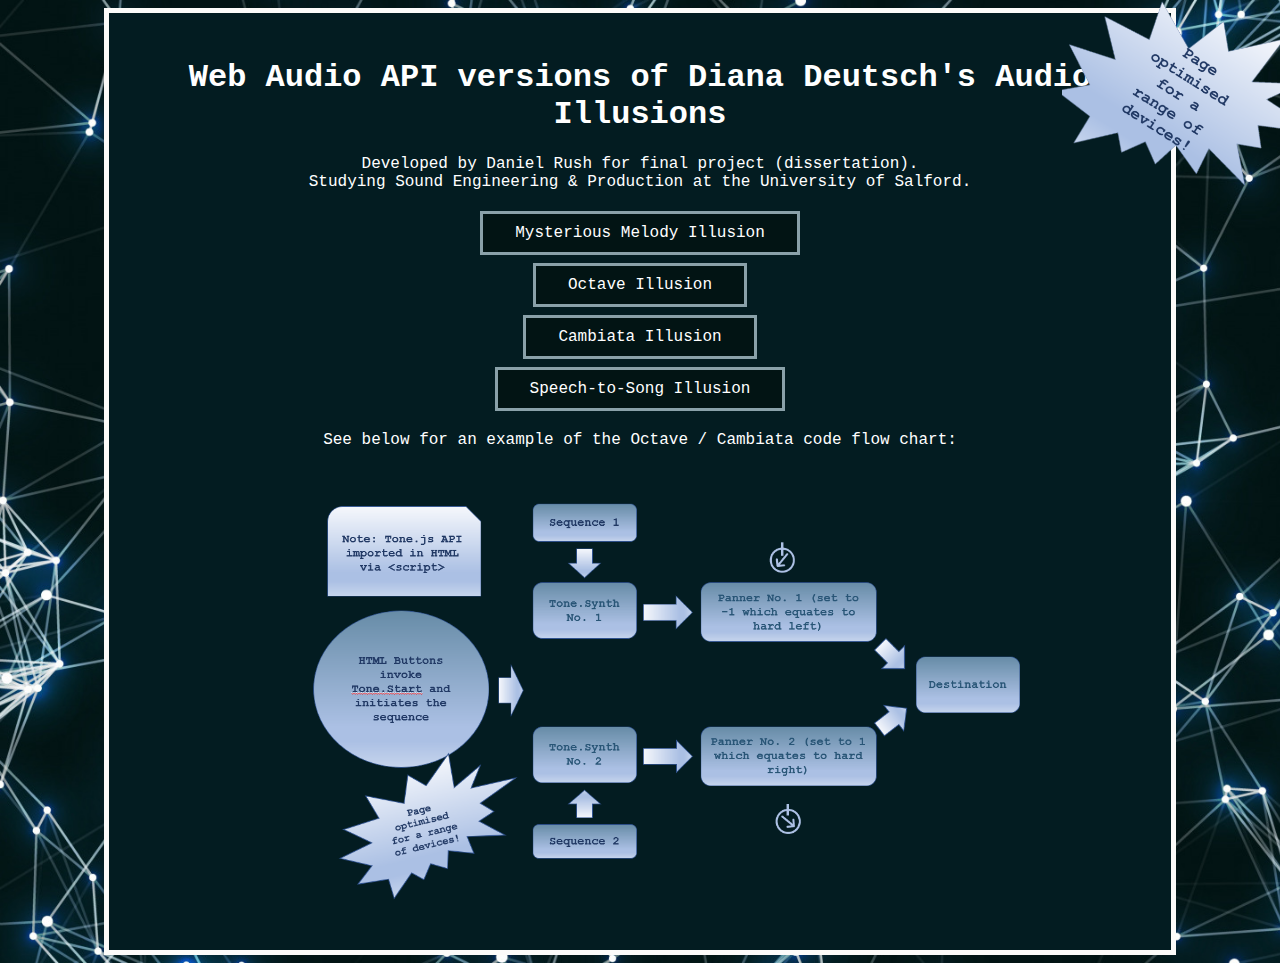
<file: index.html>
<!DOCTYPE html>

<html>

<head>
    <title>Web Audio API versions of Diana Deutsch's Audio Illusions</title>
    <script src="https://tonejs.github.io/build/Tone.js"></script>
    <link rel="stylesheet" href="css/styles.css">
    <meta name="viewport" content="width=device-width, initial-scale=1.0">
</head>

<body>
    <div class="mainwrap">
        <h1>Web Audio API versions of Diana Deutsch's Audio Illusions</h1>
        Developed by Daniel Rush for final project (dissertation).<br />
        Studying Sound Engineering & Production at the University of Salford.<p>
            <a class="initbutton" href="mysterious_melody/index.html">Mysterious Melody Illusion</a><br />
            <a class="initbutton" href="octave/index.html">Octave Illusion</a><br />
            <a class="initbutton" href="cambiata/index.html">Cambiata Illusion</a><br />
            <a class="initbutton" href="speech_to_song/index.html">Speech-to-Song Illusion</a><br />
        <p>See below for an example of the Octave / Cambiata code flow chart:</p>
        <img src="images/2synth_2panner_code_flow.png" width="80%" alt="Octave / Cambiata Flowchart" width="100%" />
    </div>

    <div>
        <img src="images/page_optim.png" class="ribbon" id="right">
        </img>
    </div>

</body>

</html>
</file>
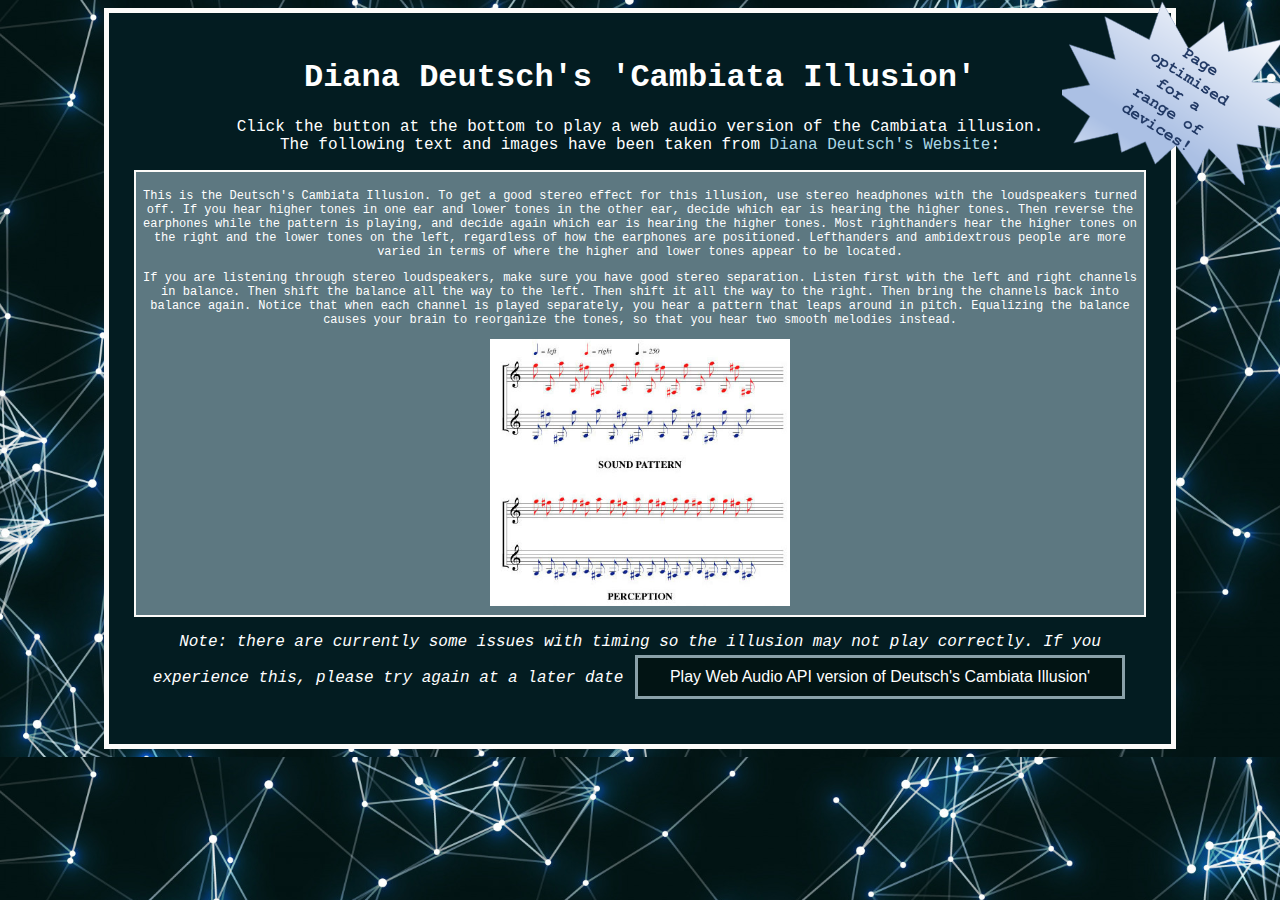
<file: cambiata/index.html>
<!DOCTYPE html>

<html>

<head>
    <title>Diana Deustch's 'Cambiata Illusion'</title>
    <script src="https://tonejs.github.io/build/Tone.js"></script>
    <link rel="stylesheet" href="../css/styles.css">
    <meta name="viewport" content="width=device-width, initial-scale=1.0">
</head>

<body>
    <div class="mainwrap">
        <h1>Diana Deutsch's 'Cambiata Illusion'</h1>
        Click the button at the bottom to play a web audio version of the Cambiata illusion.<br />
        The following text and images have been taken from <a href="https://deutsch.ucsd.edu/psychology/pages.php?i=208">Diana Deutsch's Website</a>:
        <p>
            <div class="deutschwrap">
                <p>This is the Deutsch's Cambiata Illusion. To get a good stereo effect for this illusion, use stereo headphones with the loudspeakers turned off. If you hear higher tones in one ear and lower tones in the other ear, decide which ear is hearing the higher tones. Then reverse the earphones while the pattern is playing, and decide again which ear is hearing the higher tones. Most righthanders hear the higher tones on the right and the lower tones on the left, regardless of how the earphones are positioned. Lefthanders and ambidextrous people are more varied in terms of where the higher and lower tones appear to be located.</p>
                <p>If you are listening through stereo loudspeakers, make sure you have good stereo separation. Listen first with the left and right channels in balance. Then shift the balance all the way to the left. Then shift it all the way to the right. Then bring the channels back into balance again. Notice that when each channel is played separately, you hear a pattern that leaps around in pitch. Equalizing the balance causes your brain to reorganize the tones, so that you hear two smooth melodies instead.</p>
                <img src="../images/cambiata.jpg" width="30%" alt="Cambiata Illusion" />
            </div>
        <p>
            <i>Note: there are currently some issues with timing so the illusion may not play correctly. If you experience this, please try again at a later date</i>
            <button class="initbutton" onclick="cambiataPlay()">Play Web Audio API version of Deutsch's Cambiata Illusion'</button>
    </div>

    <img src="../images/page_optim.png" class="ribbon" id="right">
    </img>

    <script src="script.js"></script>

</body>

</html>
</file>
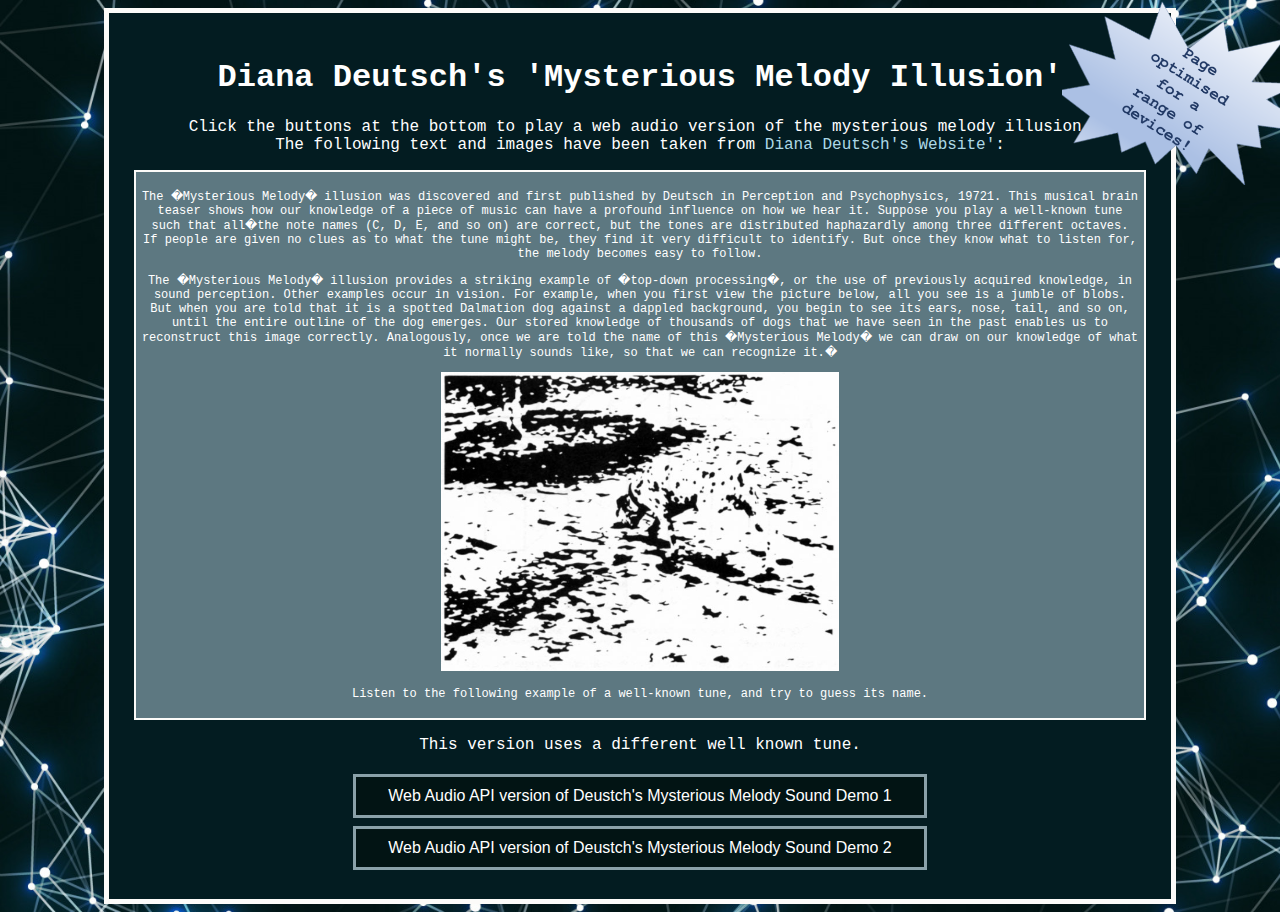
<file: mysterious_melody/index.html>
<!DOCTYPE html>

<html>

<head>
    <title>Diana Deustch's 'Mysterious Melody Illusion'</title>
    <script src="https://tonejs.github.io/build/Tone.js"></script>
    <link rel="stylesheet" href="../css/styles.css">
    <meta name="viewport" content="width=device-width, initial-scale=1.0">
</head>

<body>
    <div class="mainwrap">
        <h1>Diana Deutsch's 'Mysterious Melody Illusion'</h1>
        Click the buttons at the bottom to play a web audio version of the mysterious melody illusion.<br />
        The following text and images have been taken from <a href="https://deutsch.ucsd.edu/psychology/pages.php?i=202">Diana Deutsch's Website'</a>:
        <p>
            <div class="deutschwrap">
                <p>The �Mysterious Melody� illusion was discovered and first published by Deutsch in Perception and Psychophysics, 19721. This musical brain teaser shows how our knowledge of a piece of music can have a profound influence on how we hear it. Suppose you play a well-known tune such that all�the note names (C, D, E, and so on) are correct, but the tones are distributed haphazardly among three different octaves. If people are given no clues as to what the tune might be, they find it very difficult to identify. But once they know what to listen for, the melody becomes easy to follow.</p>
                <p>The �Mysterious Melody� illusion provides a striking example of �top-down processing�, or the use of previously acquired knowledge, in sound perception. Other examples occur in vision. For example, when you first view the picture below, all you see is a jumble of blobs. But when you are told that it is a spotted Dalmation dog against a dappled background, you begin to see its ears, nose, tail, and so on, until the entire outline of the dog emerges. Our stored knowledge of thousands of dogs that we have seen in the past enables us to reconstruct this image correctly. Analogously, once we are told the name of this �Mysterious Melody� we can draw on our knowledge of what it normally sounds like, so that we can recognize it.�</p>
                <img src="../images/mysterious_melody.jpg" width="40%" alt="Dalmation">
                <p>Listen to the following example of a well-known tune, and try to guess its name.</p>
            </div>
        <p>This version uses a different well known tune.</p>
        <button class="initbutton" onclick="adaptedMusic()">Web Audio API version of Deustch's Mysterious Melody Sound Demo 1</button>
        <button class="initbutton" onclick="ogMusic()">Web Audio API version of Deustch's Mysterious Melody Sound Demo 2</button>
    </div>

    <img src="../images/page_optim.png" class="ribbon" id="right">
    </img>

    <script src="script.js"></script>

</body>

</html>
</file>
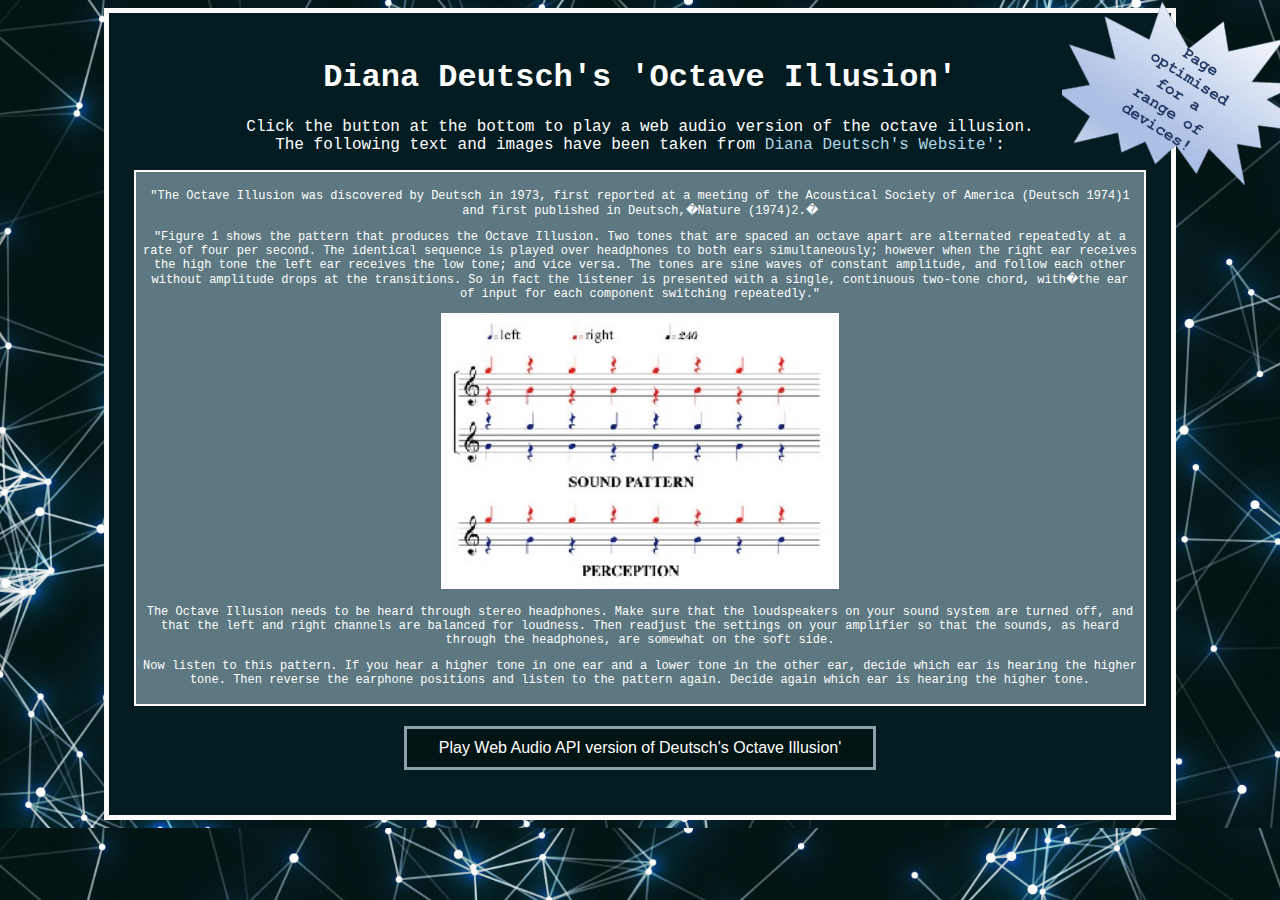
<file: octave/index.html>
<!DOCTYPE html>

<html>

<head>
    <title>Diana Deustch's 'Octave Illusion'</title>
    <script src="https://tonejs.github.io/build/Tone.js"></script>
    <link rel="stylesheet" href="../css/styles.css">
    <meta name="viewport" content="width=device-width, initial-scale=1.0">
</head>

<body>
    <div class="mainwrap">
        <h1>Diana Deutsch's 'Octave Illusion'</h1>
        Click the button at the bottom to play a web audio version of the octave illusion.<br />
        The following text and images have been taken from <a href="https://deutsch.ucsd.edu/psychology/pages.php?i=202">Diana Deutsch's Website'</a>:
        <p>
            <div class="deutschwrap">
                <p>
                    "The Octave Illusion was discovered by Deutsch in 1973, first reported at a meeting of the Acoustical Society of America (Deutsch 1974)1 and first published in Deutsch,�Nature (1974)2.�
                <p>
                    "Figure 1 shows the pattern that produces the Octave Illusion. Two tones that are spaced an octave apart are alternated repeatedly at a rate of four per second. The identical sequence is played over headphones to both ears simultaneously; however when the right ear receives the high tone the left ear receives the low tone; and vice versa. The tones are sine waves of constant amplitude, and follow each other without amplitude drops at the transitions. So in fact the listener is presented with a single, continuous two-tone chord, with�the ear of input for each component switching repeatedly."
                <p>
                    <img src="../images/octave.jpg" width="40%" alt="Notes played for octave illusion">
                <p>
                    The Octave Illusion needs to be heard through stereo headphones. Make sure that the loudspeakers on your sound system are turned off, and that the left and right channels are balanced for loudness. Then readjust the settings on your amplifier so that the sounds, as heard through the headphones, are somewhat on the soft side.
                <p>
                    Now listen to this pattern. If you hear a higher tone in one ear and a lower tone in the other ear, decide which ear is hearing the higher tone. Then reverse the earphone positions and listen to the pattern again. Decide again which ear is hearing the higher tone.
            </div>
        <p>
            <button class="initbutton" onclick="octavePlay()">Play Web Audio API version of Deutsch's Octave Illusion'</button>
    </div>

    <img src="../images/page_optim.png" class="ribbon" id="right">
    </img>

    <script src="script.js"></script>

</body>

</html>
</file>
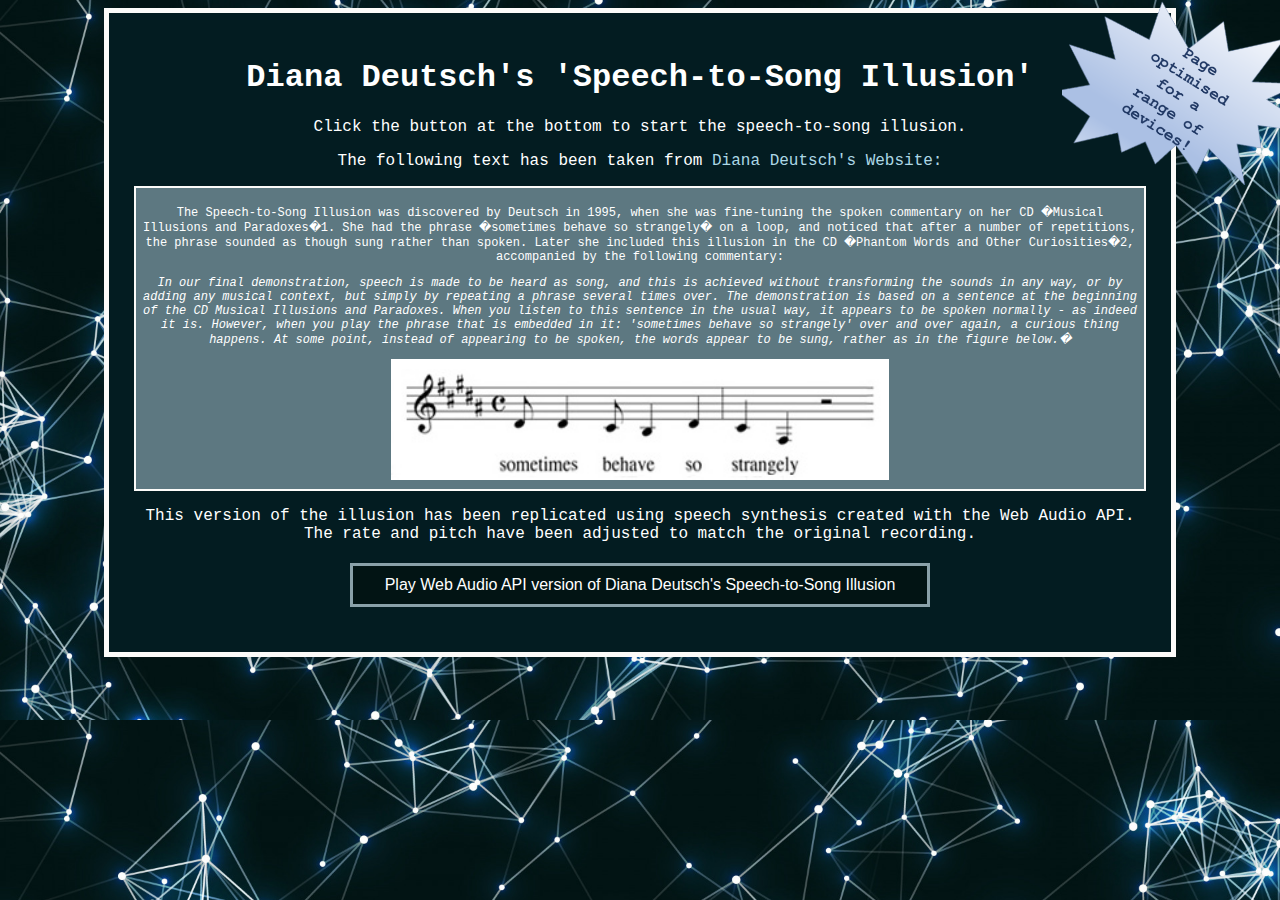
<file: speech_to_song/index.html>
<!DOCTYPE html>

<html>

<head>
    <title>Diana Deustch's 'Speech-to-Song Illusion'</title>
    <script src="https://tonejs.github.io/build/Tone.js"></script>
    <link rel="stylesheet" href="../css/styles.css">
    <meta name="viewport" content="width=device-width, initial-scale=1.0">
</head>

<body>

    <div class="mainwrap">
        <h1>Diana Deutsch's 'Speech-to-Song Illusion'</h1>
        Click the button at the bottom to start the speech-to-song illusion.<br />
        <p>The following text has been taken from <a href="https://deutsch.ucsd.edu/psychology/pages.php?i=212">Diana Deutsch's Website:</a></p>
        <div class="deutschwrap">
            <p>The Speech-to-Song Illusion was discovered by Deutsch in 1995, when she was fine-tuning the spoken commentary on her CD �Musical Illusions and Paradoxes�1. She had the phrase �sometimes behave so strangely� on a loop, and noticed that after a number of repetitions, the phrase sounded as though sung rather than spoken. Later she included this illusion in the CD �Phantom Words and Other Curiosities�2, accompanied by the following commentary:</p>
            <p><i>In our final demonstration, speech is made to be heard as song, and this is achieved without transforming the sounds in any way, or by adding any musical context, but simply by repeating a phrase several times over. The demonstration is based on a sentence at the beginning of the CD Musical Illusions and Paradoxes. When you listen to this sentence in the usual way, it appears to be spoken normally  - as indeed it is. However, when you play the phrase that is embedded in it: 'sometimes behave so strangely' over and over again, a curious thing happens. At some point, instead of appearing to be spoken, the words appear to be sung, rather as in the figure below.�</i></p>
            <img src="../images/speech_to_song.jpg" width="50%" alt="Speech-to-Song Illusion" />
        </div>
        <p>This version of the illusion has been replicated using speech synthesis created with the Web Audio API. The rate and pitch have been adjusted to match the original recording.</p>
        <p><button class="initbutton" onclick="playSpeechSong()">Play Web Audio API version of Diana Deutsch's Speech-to-Song Illusion</button></p>
    </div>

    <script src="script.js"></script>

    <img src="../images/page_optim.png" class="ribbon" id="right">
    </img>

</body>

</html>
</file>
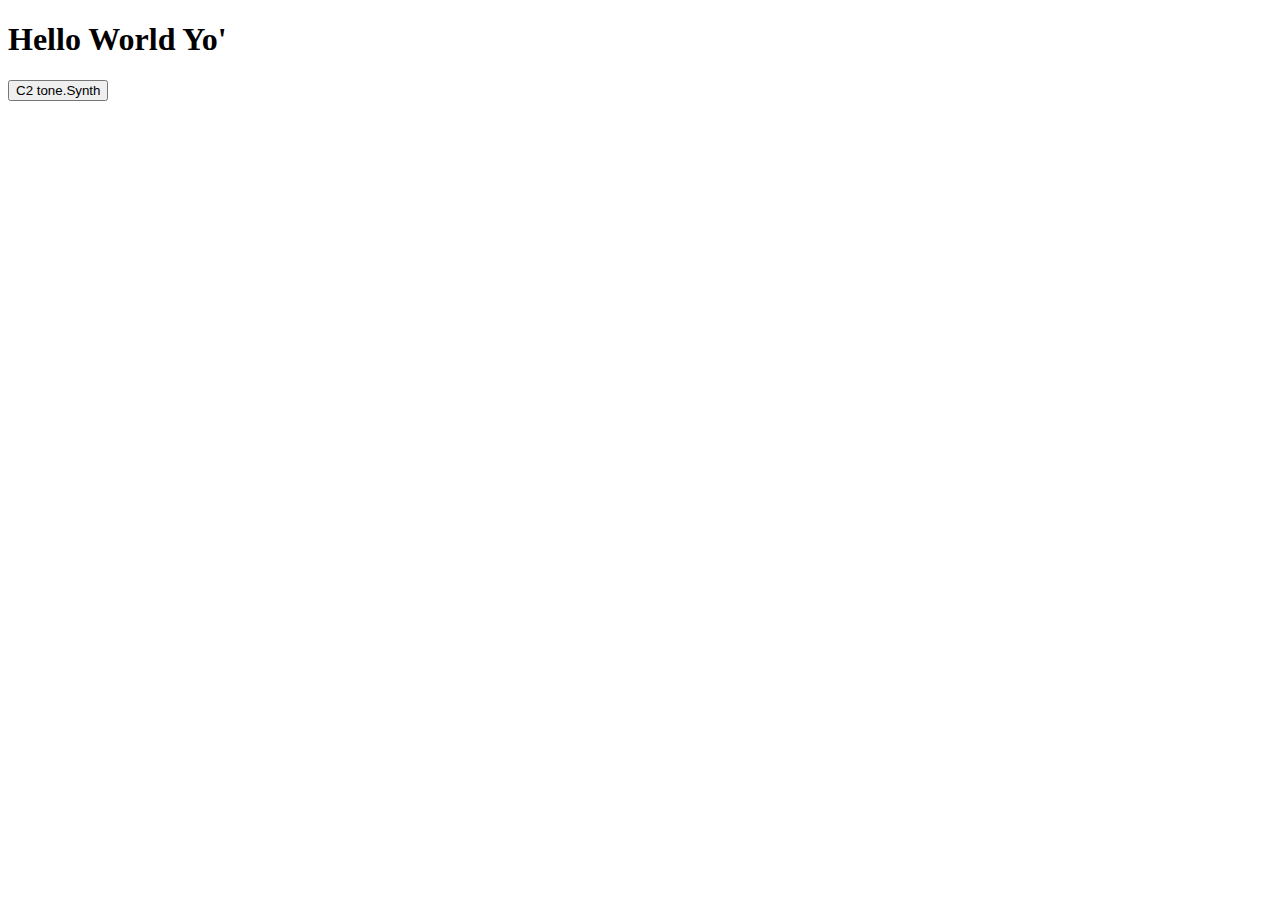
<file: archive/dr_osc/index.html>
<!DOCTYPE html>

<html>

<head>
    <script src="https://tonejs.github.io/build/Tone.js"></script>

</head>

<body onload="setup()">
    <h1>Hello World Yo'</h1>
    <button onclick="playSynth()">C2 tone.Synth</button>
    
    <script src="osc.js"></script>

</body>

</html>
</file>
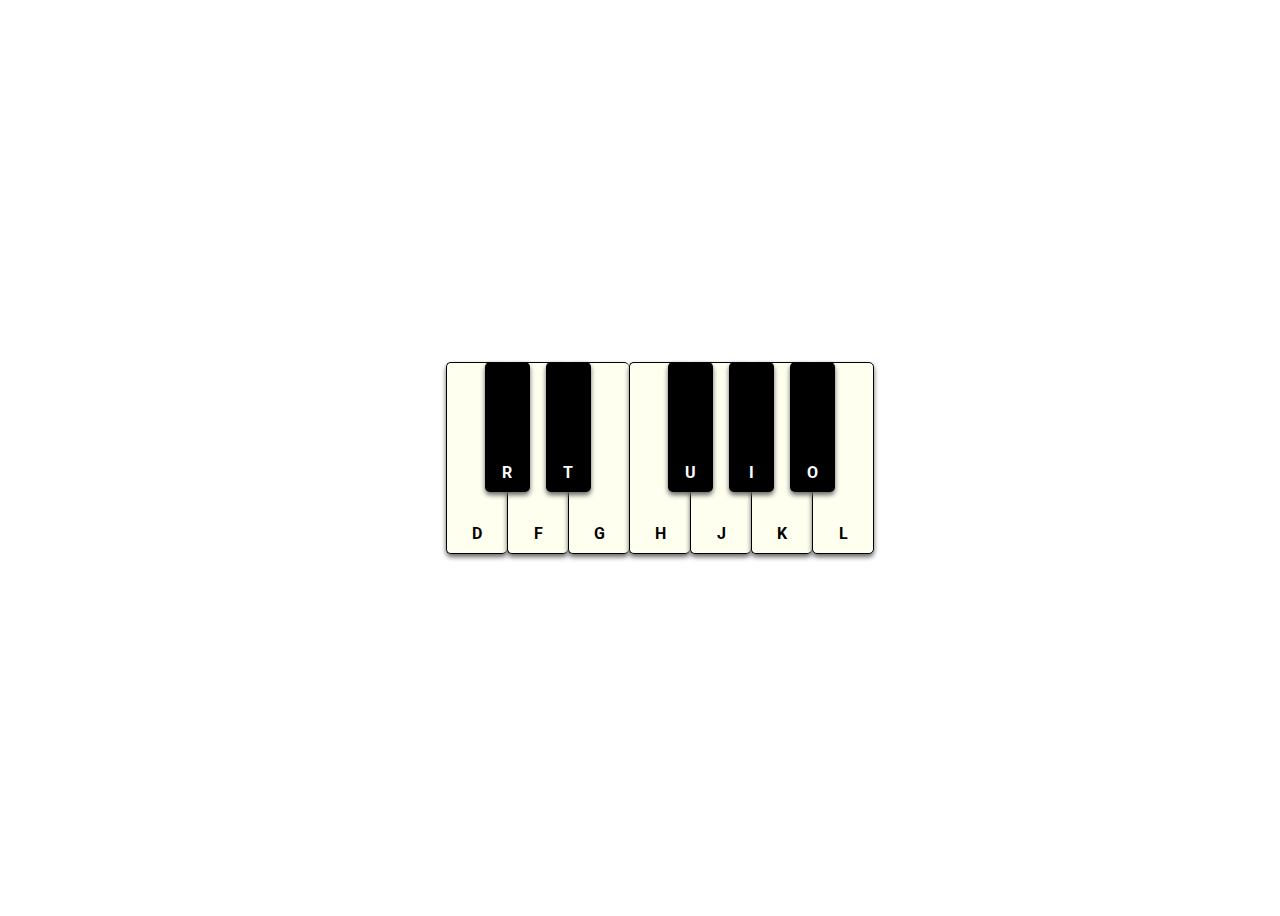
<file: archive/piano_synth/index.html>
<html>
<head>

<link rel="stylesheet" href="css.css">

	<script src="https://tonejs.github.io/build/Tone.js"></script>

</head>

<body>

<ul id="piano">
  <li data-note="C4" class="key">
    <div data-note="C#4" class="black-key">R</div>
    D
  </li>
  <li data-note="D4" class="key">
    <div data-note="D#4" class="black-key">T</div>
    F
  </li>
  <li data-note="E4" class="key">
    G
  </li>
  <li data-note="F4" class="key">
    <div data-note="F#4" class="black-key">U</div>
    H
  </li>
  <li data-note="G4" class="key">
    <div data-note="G#4" class="black-key">I</div>
    J
  </li>
  <li data-note="A4" class="key">
    <div data-note="A#4" class="black-key">O</div>
    K
  </li>
  <li data-note="B4" class="key">
    L
  </li>
</ul>

</body>

	<script src="synth.js"></script>

</html>
</file>
<file: css/styles.css>
body {
    background-color: #011313; /* set the background whilst image loads */
    font-family: Courier;
    color: white;
    background-image: url("../images/mesh_bg.jpg");
    background-size: cover;
    text-align: center;
}

a {
    color: lightblue;
    text-decoration: none;
}

    a:hover {
        color: white;
    }

.mainwrap {
    margin: auto;
    width: 80%;
    border: 5px solid;
    border-color: #fcfbf9;
    background-color: #031c21;
    text-align: center;
    position: relative;
    padding: 25px 25px;
}

.deutschwrap {
    font-size: 12px;
    margin: auto;
    border: 2px solid;
    border-color: #fcfbf9;
    background-color: #5d7881;
    text-align: center;
    position: relative;
    padding: 5px 5px;
}


.initbutton {
    background-color: #021414;
    border: solid;
    border-color: #8aa1a9;
    color: white;
    padding: 10px 32px;
    text-align: center;
    text-decoration: none;
    display: inline-block;
    font-size: 16px;
    margin: 4px 2px;
    cursor: pointer;
}

.initbutton:hover {
    background-color: ghostwhite;
    border: solid;
    border-color: #8aa1a9;
    color: black;
    padding: 10px 32px;
    text-align: center;
    text-decoration: none;
    display: inline-block;
    font-size: 16px;
    margin: 4px 2px;
    cursor: pointer;
}

.initbutton {
    transition-duration: 0.4s;
}

.ribbon {
    position: absolute;
    top: 0;
    right: -3%;
}

#right {
    float: right;
    width: 20%;
}
</file>
<file: archive/piano_synth/css.css>
@import url('https://fonts.googleapis.com/css?family=Roboto:400,700&display=swap');

body {
    font-family: 'Roboto', sans-serif;
    display: flex;
    justify-content: center;
    align-items: center;
    min-height: 100vh;
}

ul {
    list-style: none;
    display: flex;
}

    ul .key {
        position: relative;
        width: 60px;
        height: 180px;
        border: 1px solid black;
        border-right: none;
        background: #fffff0;
        border-radius: 5px;
        box-shadow: 0px 3px 5px #666;
        cursor: pointer;
        display: flex;
        justify-content: center;
        align-items: flex-end;
        padding-bottom: 10px;
        font-weight: bold;
    }

        ul .key:last-child {
            border-right: 1px solid black;
        }

    ul .black-key {
        position: absolute;
        top: -1px;
        left: 37.5px;
        width: 45px;
        height: 120px;
        background: black;
        border-radius: 5px;
        box-shadow: 0px 3px 5px #666;
        z-index: 999;
        display: flex;
        justify-content: center;
        align-items: flex-end;
        padding-bottom: 10px;
        color: white;
    }

    ul .active {
        box-shadow: 0px 1px 3px #666;
    }
</file>
